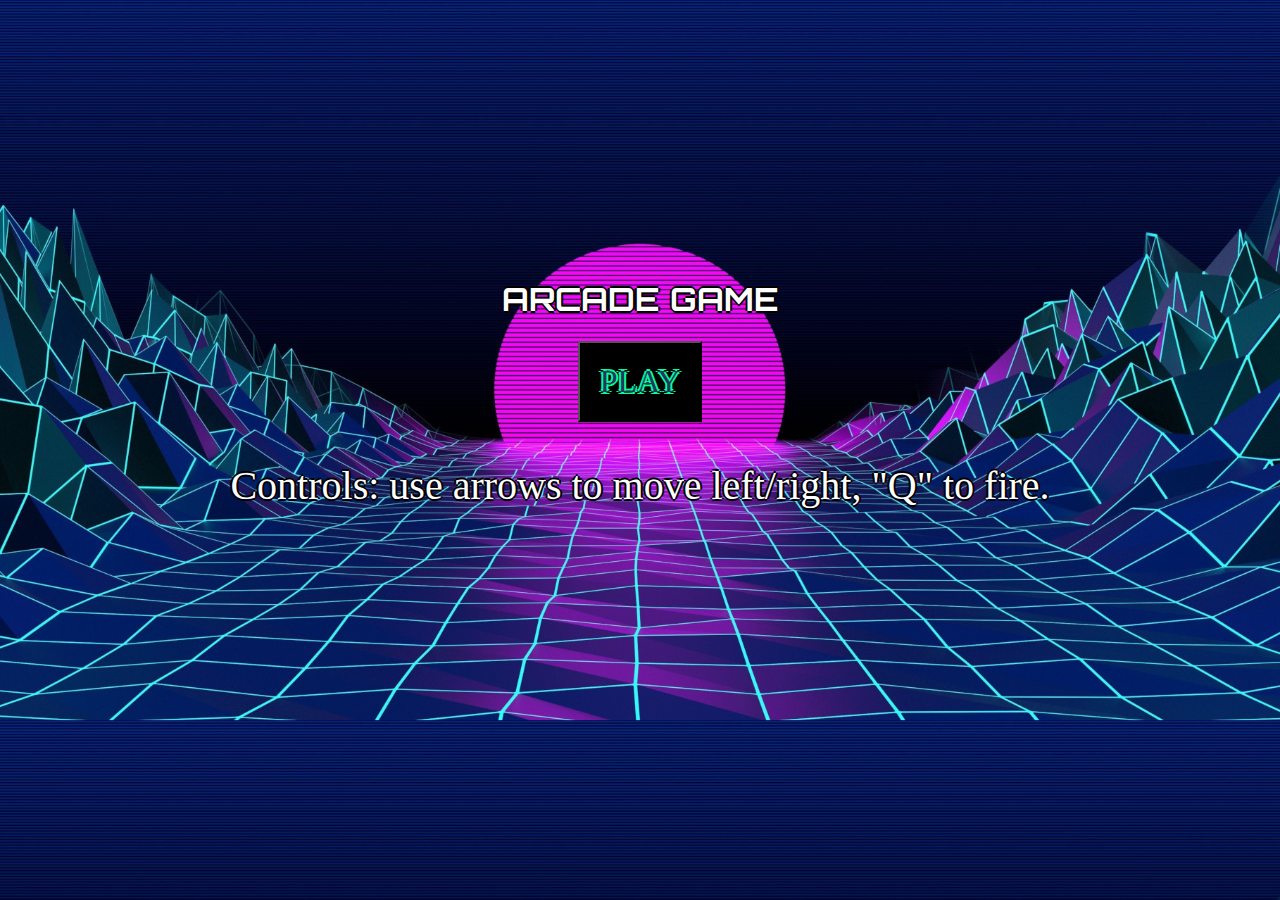
<file: index.html>
<!DOCTYPE html>
<html lang="en">
  <head>
    <meta charset="UTF-8" />
    <meta http-equiv="X-UA-Compatible" content="IE=edge" />
    <meta name="viewport" content="width=device-width, initial-scale=1.0" />
    <link rel="stylesheet" href="styles/style.css" />
    <title>ARCADE GAME</title>
    <link
      href="https://fonts.googleapis.com/css2?family=Orbitron&display=swap"
      rel="stylesheet"
    />
  </head>
  <body>
    <script src="./src/enemy.js"></script>
    <script src="./src/hero.js"></script>
    <script src="./src/heroBullet.js"></script>
    <script src="./src/levelTwo.js"></script>
    <script src="./src/levelOne.js"></script>
    <script src="./src/main.js"></script>
  </body>
</html>
</file>
<file: styles/style.css>
@font-face {
  font-family: "Orbitron";
  src: url("https://fonts.googleapis.com/css2?family=Orbitron&display=swap");
}
body {
  background-image: url("../images/arcadebackground.jpg");
  background-size: cover;
  color: white;
  font-family: "Orbitron";
}

body button {
  font-family: "Orbitron";
  font-size: 2em;
  padding: 20px;
  color: #2a345e;
  text-shadow: -2px 0 #00ff9f, 0 2px #00ff9f, 2px 0 #00ff9f, 0 -2px #00ff9f;
  background-color: black;
}

/*LEVEL ONE*/
.level-one-container canvas {
  background-color: black;
  border: 2px solid #00ff9f;
}

.level-one-container {
  display: flex;
  justify-content: center;
  align-items: center;
  flex-direction: column;
  font-size: 1.3em;
  text-shadow: -2px 0 black, 0 2px black, 2px 0 black, 0 -2px black;
}

/*Level TWO*/
.level-two-container canvas {
  background-color: black;
  border: 2px solid #00ff9f;
}

.level-two-container {
  display: flex;
  justify-content: center;
  align-items: center;
  flex-direction: column;
  font-size: 1.3em;
  text-shadow: -2px 0 black, 0 2px black, 2px 0 black, 0 -2px black;
}

/*SPLASH SCREEN*/
.splash-screen {
  display: flex;
  justify-content: center;
  align-items: center;
  flex-direction: column;
  padding-top: 250px;
  text-shadow: -2px 0 black, 0 2px black, 2px 0 black, 0 -2px black;
  font-size: 1em;
}

/*WINNER SCREEN*/
.winner-screen {
  display: flex;
  justify-content: center;
  align-items: center;
  flex-direction: column;
  padding-top: 250px;
  text-shadow: -2px 0 black, 0 2px black, 2px 0 black, 0 -2px black;
  font-size: 1em;
}
.winner-screen span,
p {
  font-size: 2.5rem;
}

/*LOSER SCREEN*/
.loser-screen {
  display: flex;
  justify-content: center;
  align-items: center;
  flex-direction: column;
  padding-top: 250px;
  text-shadow: -2px 0 black, 0 2px black, 2px 0 black, 0 -2px black;
  font-size: 1em;
}

/*FINAL SCREEN*/
.final-screen {
  display: flex;
  justify-content: center;
  align-items: center;
  flex-direction: column;
  padding-top: 250px;
  text-shadow: -2px 0 black, 0 2px black, 2px 0 black, 0 -2px black;
  font-size: 1em;
}
</file>
